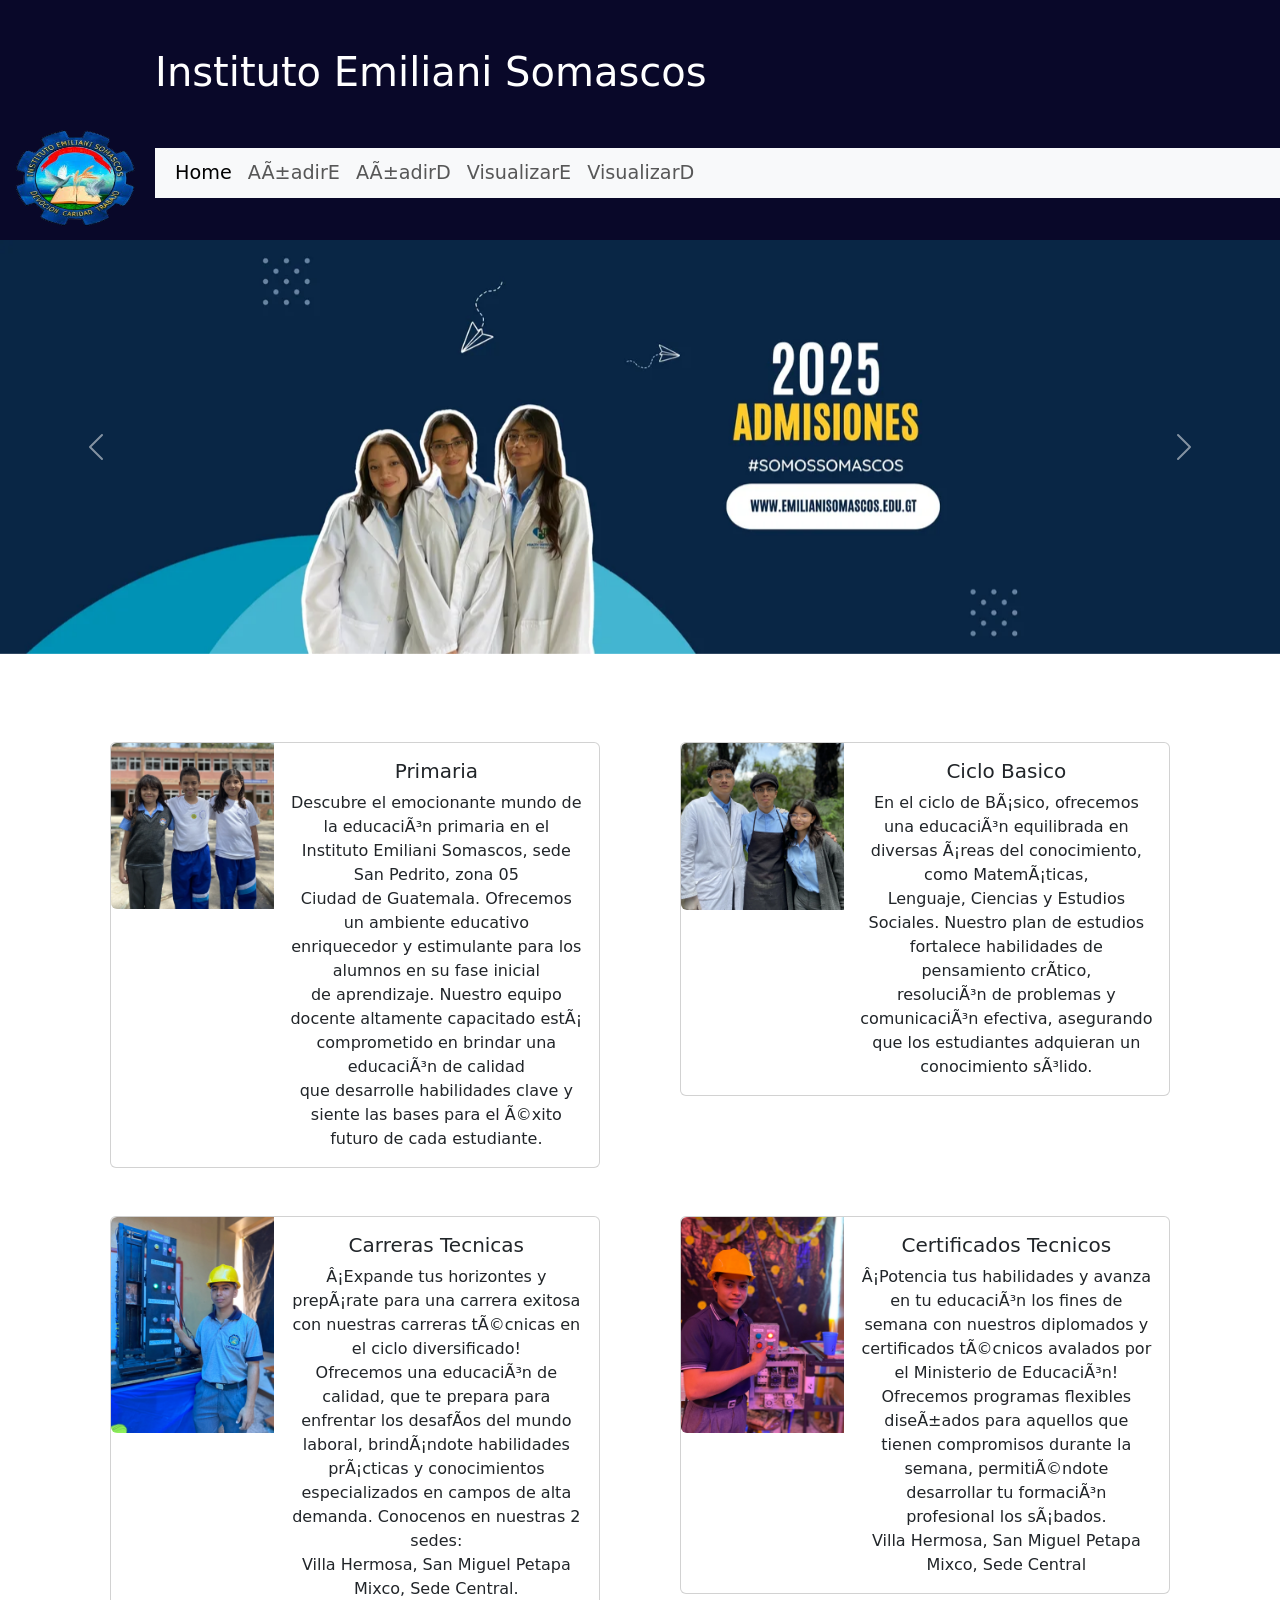
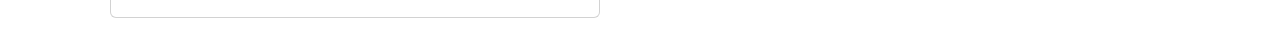
<file: index.html>
<html>
    <head>
        <title>PaginaEmiliani</title>
        <link href="https://cdn.jsdelivr.net/npm/bootstrap@5.3.3/dist/css/bootstrap.min.css" rel="stylesheet" integrity="sha384-QWTKZyjpPEjISv5WaRU9OFeRpok6YctnYmDr5pNlyT2bRjXh0JMhjY6hW+ALEwIH" crossorigin="anonymous">
        <script src="https://cdn.jsdelivr.net/npm/bootstrap@5.3.3/dist/js/bootstrap.bundle.min.js" integrity="sha384-YvpcrYf0tY3lHB60NNkmXc5s9fDVZLESaAA55NDzOxhy9GkcIdslK1eN7N6jIeHz" crossorigin="anonymous"></script>
        <link rel="stylesheet" href="css/style.css"
        <meta charset="UTF-8" />
    </head>
    <body>
    <header>
        
        <br>
        <br>
        <img id="header_logo" src="img/imgLogo.png"/>
        <div id="header_div">
            <div id="header_title">
                <h1 id="h1header">Instituto Emiliani Somascos</h1>
            </div>
           
            <nav class="navbar navbar-expand-lg bg-body-tertiary" id="navbody">
              <div class="container-fluid">
                <button class="navbar-toggler" type="button" data-bs-toggle="collapse" data-bs-target="#navbarNav" aria-controls="navbarNav" aria-expanded="false" aria-label="Toggle navigation">
                  <span class="navbar-toggler-icon"></span>
                </button>
                <div class="collapse navbar-collapse" id="navbarNav">
                  <ul class="navbar-nav">
                    <li class="nav-item">
                      <a class="nav-link active" aria-current="page" href="#">Home</a>
                    </li>
                    <li class="nav-item">
                      <a class="nav-link" href="AñadirE.html">AñadirE</a>
                    </li>
                    <li class="nav-item">
                      <a class="nav-link" href="AñadirD.html">AñadirD</a>
                    </li>
                    <li class="nav-item">
                      <a class="nav-link" href="VisualizarE.html">VisualizarE</a>
                    </li>
                    <li class="nav-item">
                      <a class="nav-link" href="#">VisualizarD</a>
                    </li>
                  </ul>
                </div>
              </div>
            </nav>

        </div>
    </header>

    <div id="carouselExample" class="carousel slide">
      <div class="carousel-inner">
        <div class="carousel-item active">
          <img src="img/ban1.webp" class="d-block w-100" alt="...">
        </div>
        <div class="carousel-item">
          <img src="img/ban2.webp" class="d-block w-100" alt="...">
        </div>
        <div class="carousel-item">
          <img src="img/ban3.webp" class="d-block w-100" alt="...">
        </div>
      </div>
      <button class="carousel-control-prev" type="button" data-bs-target="#carouselExample" data-bs-slide="prev">
        <span class="carousel-control-prev-icon" aria-hidden="true"></span>
        <span class="visually-hidden">Previous</span>
      </button>
      <button class="carousel-control-next" type="button" data-bs-target="#carouselExample" data-bs-slide="next">
        <span class="carousel-control-next-icon" aria-hidden="true"></span>
        <span class="visually-hidden">Next</span>
      </button>
    </div>

      <br>
      <br>
      <br>

      <div class="container px-4 text-center">
        <div class="row gx-5">
          <div class="col">
           <div class="p-3">

            <div class="card mb-3" style="max-width: 540px;">
              <div class="row g-0">
                <div class="col-md-4">
                  <img src="img/pirmaria.JPEG" class="img-fluid rounded-start" alt="...">
                </div>
                <div class="col-md-8">
                  <div class="card-body">
                    <h5 class="card-title">Primaria</h5>
                    <p class="card-text">Descubre el emocionante mundo de la educación primaria en el Instituto Emiliani Somascos, sede San Pedrito, zona 05<br>
                                         Ciudad de Guatemala. Ofrecemos un ambiente educativo enriquecedor y estimulante para los alumnos en su fase inicial<br>
                                         de aprendizaje. Nuestro equipo docente altamente capacitado está comprometido en brindar una educación de calidad<br>
                                         que desarrolle habilidades clave y siente las bases para el éxito futuro de cada estudiante.</p>
                    
                  </div>
                </div>
              </div>
            </div>

           </div>

          </div>
          <div class="col">
            <div class="p-3">

              <div class="card mb-3" style="max-width: 540px;">
                <div class="row g-0">
                  <div class="col-md-4">
                    <img src="img/basicos.JPEG" class="img-fluid rounded-start" alt="...">
                  </div>
                  <div class="col-md-8">
                    <div class="card-body">
                      <h5 class="card-title">Ciclo Basico</h5>
                      <p class="card-text">En el ciclo de Básico, ofrecemos una educación equilibrada en diversas áreas del conocimiento, como Matemáticas,<br>
                        Lenguaje, Ciencias y Estudios Sociales. Nuestro plan de estudios fortalece habilidades de pensamiento crítico,<br>
                        resolución de problemas y comunicación efectiva, asegurando que los estudiantes adquieran un conocimiento sólido.</p>
                     
                    </div>
                  </div>
                </div>
              </div>

            </div>
          </div>
        </div>
      </div>

      <div class="container px-4 text-center">
        <div class="row gx-5">
          <div class="col">
           <div class="p-3">

            <div class="card mb-3" style="max-width: 540px;">
              <div class="row g-0">
                <div class="col-md-4">
                  <img src="img/certi.JPEG" class="img-fluid rounded-start" alt="...">
                </div>
                <div class="col-md-8">
                  <div class="card-body">
                    <h5 class="card-title">Carreras Tecnicas</h5>
                      <p class="card-text">¡Expande tus horizontes y prepárate para una carrera exitosa con nuestras carreras técnicas en el ciclo diversificado!<br>
                                            Ofrecemos una educación de calidad, que te prepara para enfrentar los desafíos del mundo laboral, brindándote habilidades<br>
                                            prácticas y conocimientos especializados en campos de alta demanda. Conocenos en nuestras 2 sedes:<br>
                                            Villa Hermosa, San Miguel Petapa<br>
                                            Mixco, Sede Central.</p>
                    
                  </div>
                </div>
              </div>
            </div>

           </div>

          </div>
          <div class="col">
            <div class="p-3">

              <div class="card mb-3" style="max-width: 540px;">
                <div class="row g-0">
                  <div class="col-md-4">
                    <img src="img/tecnicos3.JPEG" class="img-fluid rounded-start" alt="...">
                  </div>
                  <div class="col-md-8">
                    <div class="card-body">
                      <h5 class="card-title">Certificados Tecnicos</h5>
                      <p class="card-text">¡Potencia tus habilidades y avanza en tu educación los fines de semana con nuestros diplomados y certificados técnicos avalados por<br>
                                           el Ministerio de Educación! Ofrecemos programas flexibles diseñados para aquellos que tienen compromisos durante la semana, permitiéndote<br>
                                           desarrollar tu formación profesional los sábados.<br>
                                           Villa Hermosa, San Miguel Petapa<br>
                                           Mixco, Sede Central</p>
                     
                    </div>
                  </div>
                </div>
              </div>

            </div>
          </div>
        </div>
      </div>

      <script src="js/index.js"></script>
      
    </body>


</html>
</file>
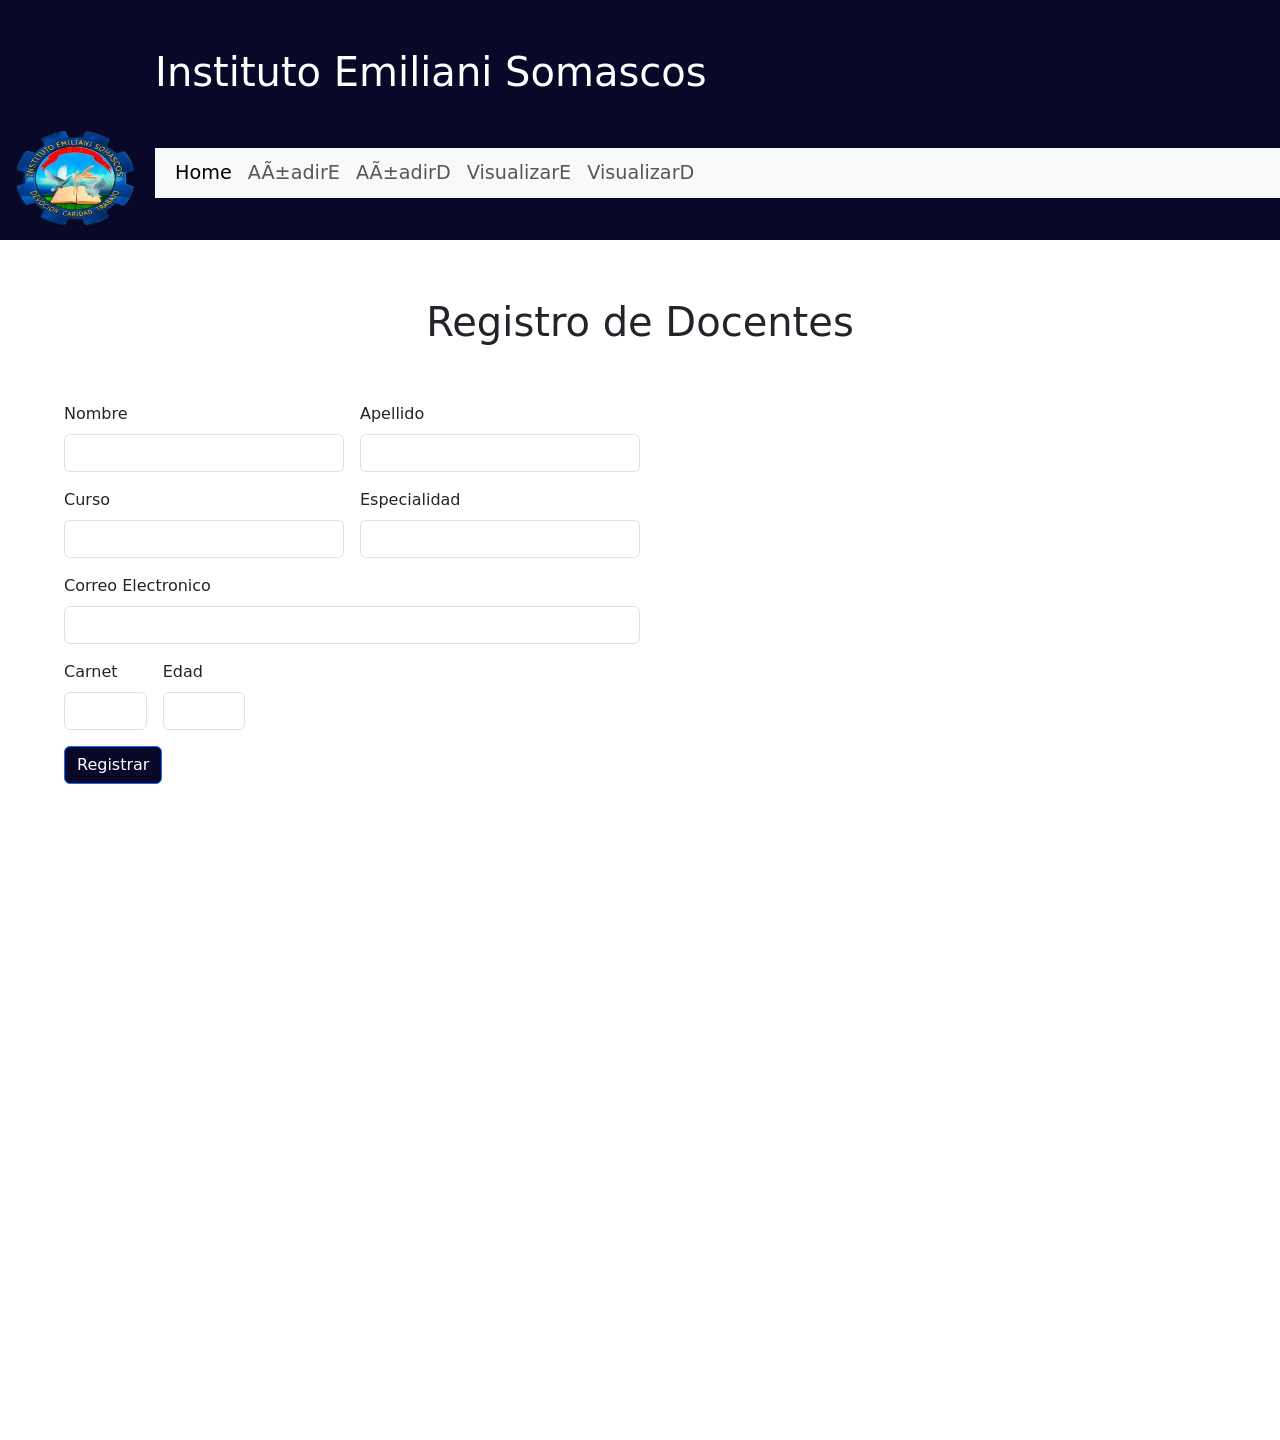
<file: AñadirD.html>
<html></html>

<head>
  <title>PaginaEmiliani</title>
  <link href="https://cdn.jsdelivr.net/npm/bootstrap@5.3.3/dist/css/bootstrap.min.css" rel="stylesheet" integrity="sha384-QWTKZyjpPEjISv5WaRU9OFeRpok6YctnYmDr5pNlyT2bRjXh0JMhjY6hW+ALEwIH" crossorigin="anonymous">
  <script src="https://cdn.jsdelivr.net/npm/bootstrap@5.3.3/dist/js/bootstrap.bundle.min.js" integrity="sha384-YvpcrYf0tY3lHB60NNkmXc5s9fDVZLESaAA55NDzOxhy9GkcIdslK1eN7N6jIeHz" crossorigin="anonymous"></script>
  <link rel="stylesheet" href="css/style.css"
  <meta charset="UTF-8" />
</head>

<body>


  <header>
        
    <br>
    <br>
    <img id="header_logo" src="img/imgLogo.png"/>
    <div id="header_div">
        <div id="header_title">
            <h1 id="h1header">Instituto Emiliani Somascos</h1>
        </div>
       
        <nav class="navbar navbar-expand-lg bg-body-tertiary" id="navbody">
          <div class="container-fluid">
            <button class="navbar-toggler" type="button" data-bs-toggle="collapse" data-bs-target="#navbarNav" aria-controls="navbarNav" aria-expanded="false" aria-label="Toggle navigation">
              <span class="navbar-toggler-icon"></span>
            </button>
            <div class="collapse navbar-collapse" id="navbarNav">
              <ul class="navbar-nav">
                <li class="nav-item">
                  <a class="nav-link active" aria-current="page" href="index.html">Home</a>
                </li>
                <li class="nav-item">
                  <a class="nav-link" href="AñadirE.html">AñadirE</a>
                </li>
                <li class="nav-item">
                  <a class="nav-link" href="">AñadirD</a>
                </li>
                <li class="nav-item">
                  <a class="nav-link" href="VisualizarE.html">VisualizarE</a>
                </li>
                <li class="nav-item">
                  <a class="nav-link" href="#">VisualizarD</a>
                </li>
              </ul>
            </div>
          </div>
        </nav>

    </div>
</header>

<br>
<br>

<h1 id="h11">Registro de Docentes</h1>

<form class="row g-3">
  <div class="col-md-6">
    <label for="inputNombre" class="form-label">Nombre</label>
    <input type="text" class="form-control" id="inputEmail4">
  </div>
  <div class="col-md-6">
    <label for="inputApellido" class="form-label">Apellido</label>
    <input type="text" class="form-control" id="inputEmail4">
  </div>
  <div class="col-md-6">
    <label for="inputCurso" class="form-label">Curso</label>
    <input type="text" class="form-control" id="inputEmail4">
  </div>
  <div class="col-md-6">
    <label for="inputEspecialidad" class="form-label">Especialidad</label>
    <input type="text" class="form-control" id="inputPassword4">
  </div>
  <div class="col-12">
    <label for="inputAddress" class="form-label">Correo Electronico</label>
    <input type="email" class="form-control" id="inputAddress" placeholder="">
  </div>
  <div class="col-md-2">
    <label for="inputCity" class="form-label">Carnet</label>
    <input type="text" class="form-control" id="inputCity">
  </div>
  <div class="col-md-2">
    <label for="inputZip" class="form-label">Edad</label>
    <input type="text" class="form-control" id="inputZip">
  </div>
  <div class="col-12">
    <button type="submit" class="btn btn-primary">Registrar</button>
  </div>
</form>
</body>
</html>
</file>
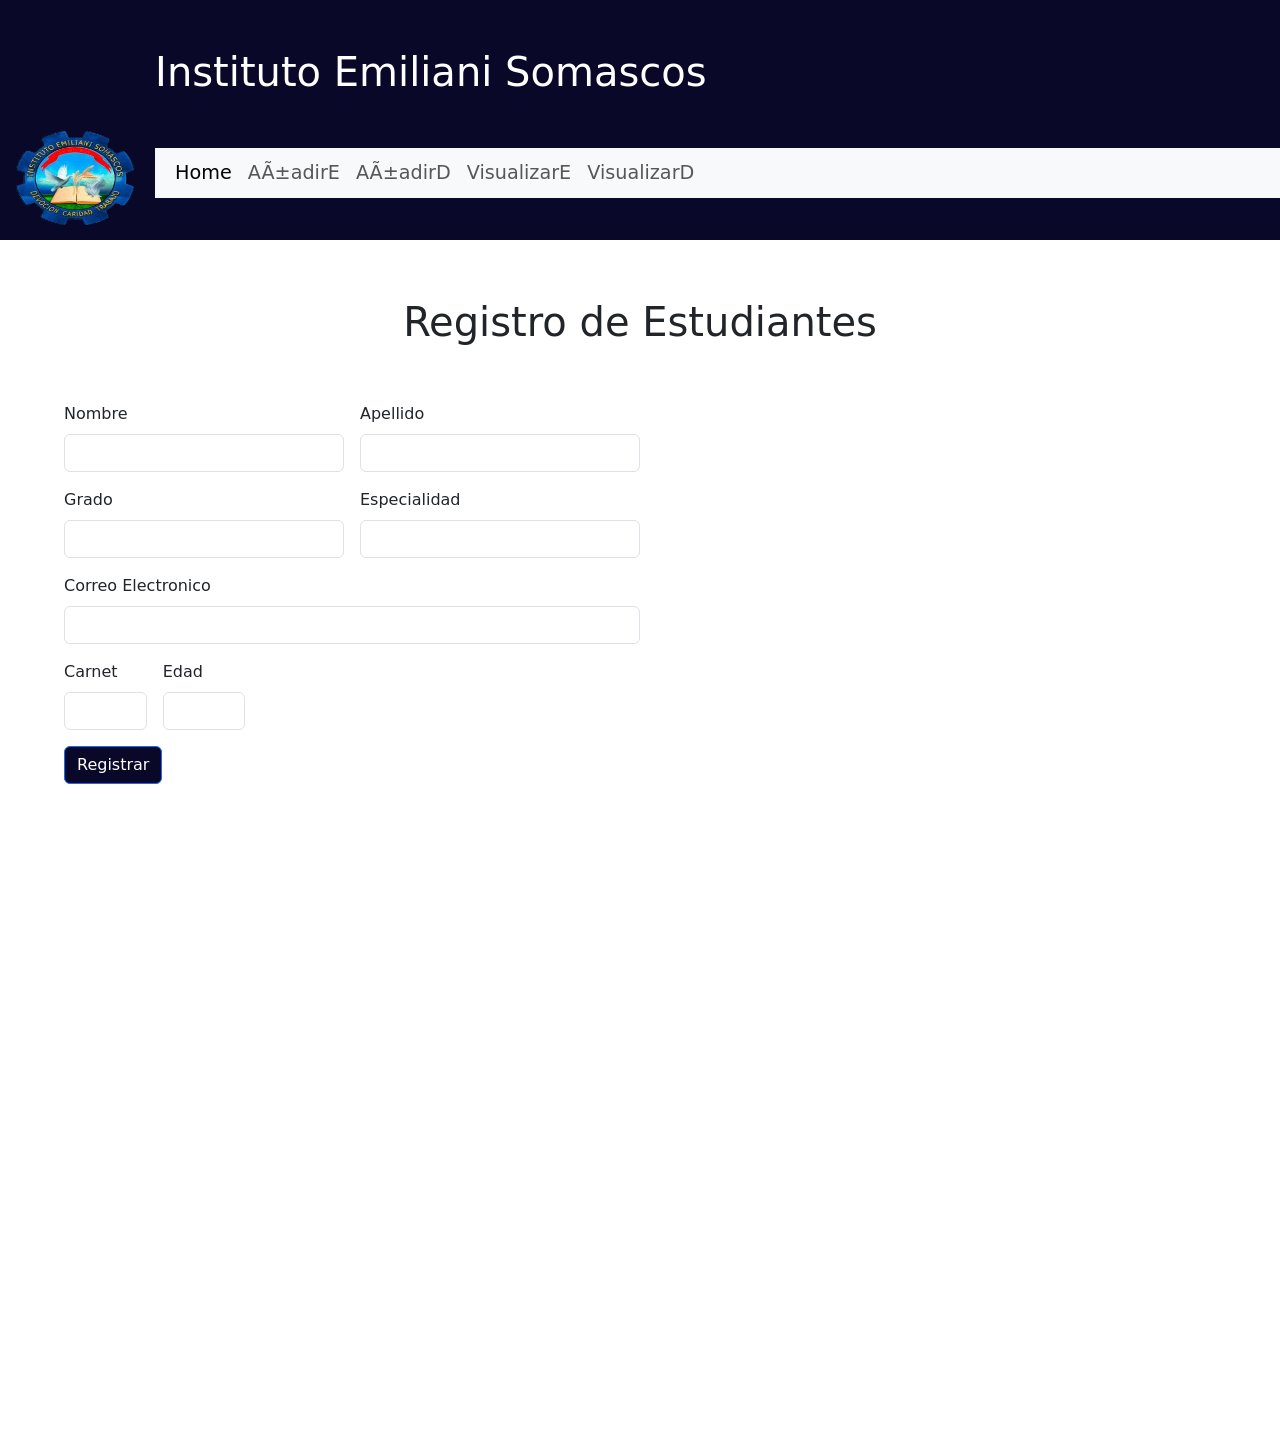
<file: AñadirE.html>
<html>

<head>
  <title>PaginaEmiliani</title>
  <link href="https://cdn.jsdelivr.net/npm/bootstrap@5.3.3/dist/css/bootstrap.min.css" rel="stylesheet" integrity="sha384-QWTKZyjpPEjISv5WaRU9OFeRpok6YctnYmDr5pNlyT2bRjXh0JMhjY6hW+ALEwIH" crossorigin="anonymous">
  <script src="https://cdn.jsdelivr.net/npm/bootstrap@5.3.3/dist/js/bootstrap.bundle.min.js" integrity="sha384-YvpcrYf0tY3lHB60NNkmXc5s9fDVZLESaAA55NDzOxhy9GkcIdslK1eN7N6jIeHz" crossorigin="anonymous"></script>
  <link rel="stylesheet" href="css/style.css"
  <meta charset="UTF-8"/>
</head>

<body>
  <header>
        
    <br>
    <br>
    <img id="header_logo" src="img/imgLogo.png"/>
    <div id="header_div">
        <div id="header_title">
            <h1 id="h1header">Instituto Emiliani Somascos</h1>
        </div>
       
        <nav class="navbar navbar-expand-lg bg-body-tertiary" id="navbody">
          <div class="container-fluid">
            <button class="navbar-toggler" type="button" data-bs-toggle="collapse" data-bs-target="#navbarNav" aria-controls="navbarNav" aria-expanded="false" aria-label="Toggle navigation">
              <span class="navbar-toggler-icon"></span>
            </button>
            <div class="collapse navbar-collapse" id="navbarNav">
              <ul class="navbar-nav">
                <li class="nav-item">
                  <a class="nav-link active" aria-current="page" href="index.html">Home</a>
                </li>
                <li class="nav-item">
                  <a class="nav-link" href="">AñadirE</a>
                </li>
                <li class="nav-item">
                  <a class="nav-link" href="AñadirD.html">AñadirD</a>
                </li>
                <li class="nav-item">
                  <a class="nav-link" href="VisualizarE.html">VisualizarE</a>
                </li>
                <li class="nav-item">
                  <a class="nav-link" href="#">VisualizarD</a>
                </li>
              </ul>
            </div>
          </div>
        </nav>

    </div>
</header>

<br>
<br>

<h1 id="h11">Registro de Estudiantes</h1>

<form class="row g-3">
  <div class="col-md-6">
    <label for="inputNombre" class="form-label">Nombre</label>
    <input type="text" class="form-control" id="nombre">
  </div>
  <div class="col-md-6">
    <label for="inputApellido" class="form-label">Apellido</label>
    <input type="text" class="form-control" id="apellido">
  </div>
  <div class="col-md-6">
    <label for="inputGrado" class="form-label">Grado</label>
    <input type="text" class="form-control" id="grado">
  </div>
  <div class="col-md-6">
    <label for="inputEspecialidad" class="form-label">Especialidad</label>
    <input type="text" class="form-control" id="especialidad">
  </div>
  <div class="col-12">
    <label for="inputAddress" class="form-label">Correo Electronico</label>
    <input type="text" class="form-control" id="correo">
  </div>
  <div class="col-md-2">
    <label for="inputCity" class="form-label">Carnet</label>
    <input type="text" class="form-control" id="carnet">
  </div>
  <div class="col-md-2">
    <label for="inputZip" class="form-label">Edad</label>
    <input type="text" class="form-control" id="edad">
  </div>
  <div class="col-12">
    <button onclick="addEstudiante()" type="submit" class="btn btn-primary">Registrar</button>
  </div>
</form>
</body>
</html>
</file>
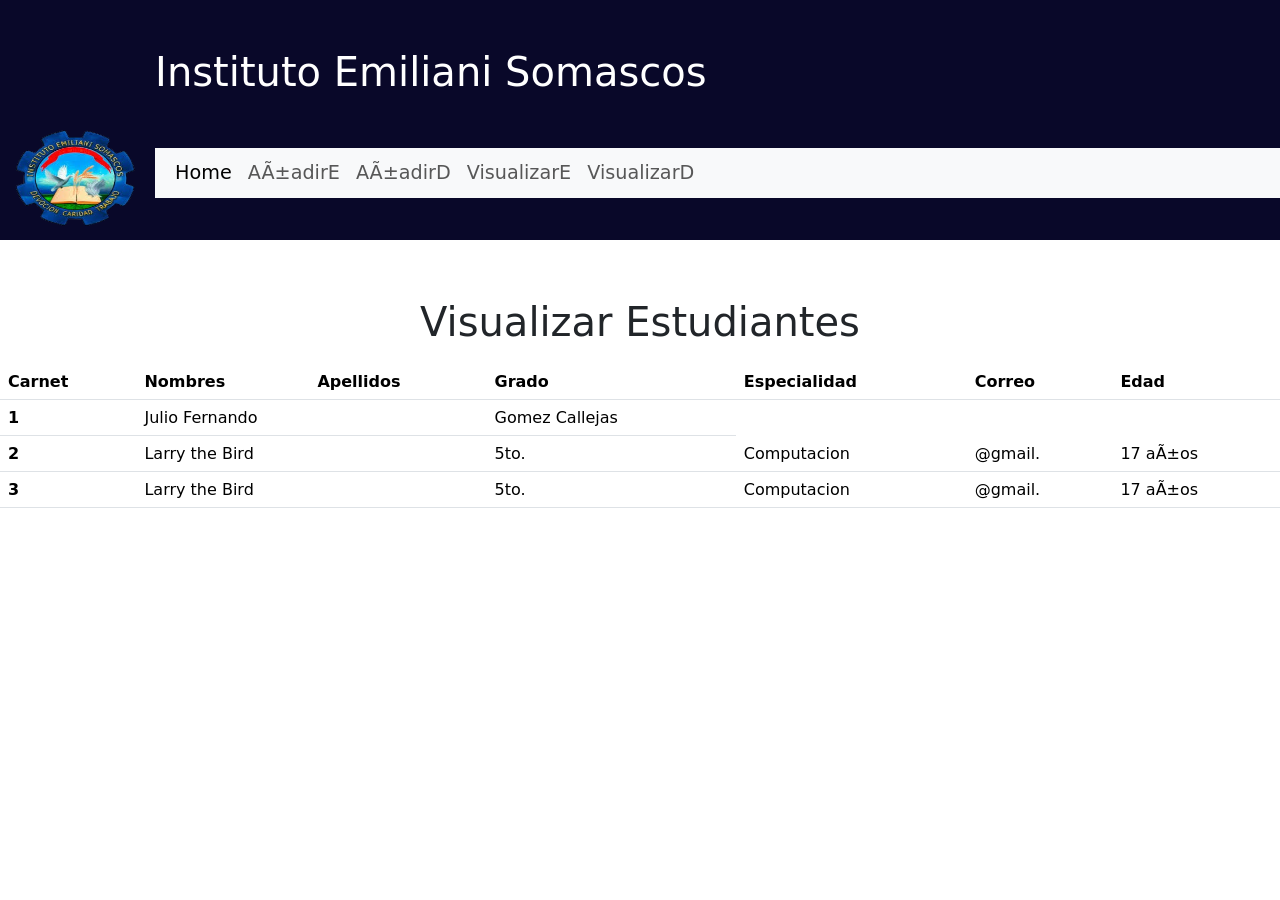
<file: VisualizarE.html>
<html>
    <head>
        <title>PaginaEmiliani</title>
        <link href="https://cdn.jsdelivr.net/npm/bootstrap@5.3.3/dist/css/bootstrap.min.css" rel="stylesheet" integrity="sha384-QWTKZyjpPEjISv5WaRU9OFeRpok6YctnYmDr5pNlyT2bRjXh0JMhjY6hW+ALEwIH" crossorigin="anonymous">
        <script src="https://cdn.jsdelivr.net/npm/bootstrap@5.3.3/dist/js/bootstrap.bundle.min.js" integrity="sha384-YvpcrYf0tY3lHB60NNkmXc5s9fDVZLESaAA55NDzOxhy9GkcIdslK1eN7N6jIeHz" crossorigin="anonymous"></script>
        <link rel="stylesheet" href="css/style.css"
        <meta charset="UTF-8" />
    </head>
    
    <body>

        <header>
        
            <br>
            <br>
            <img id="header_logo" src="img/imgLogo.png"/>
            <div id="header_div">
                <div id="header_title">
                    <h1 id="h1header">Instituto Emiliani Somascos</h1>
                </div>
               
                <nav class="navbar navbar-expand-lg bg-body-tertiary" id="navbody">
                  <div class="container-fluid">
                    <button class="navbar-toggler" type="button" data-bs-toggle="collapse" data-bs-target="#navbarNav" aria-controls="navbarNav" aria-expanded="false" aria-label="Toggle navigation">
                      <span class="navbar-toggler-icon"></span>
                    </button>
                    <div class="collapse navbar-collapse" id="navbarNav">
                      <ul class="navbar-nav">
                        <li class="nav-item">
                          <a class="nav-link active" aria-current="page" href="index.html">Home</a>
                        </li>
                        <li class="nav-item">
                          <a class="nav-link" href="AñadirE.html">AñadirE</a>
                        </li>
                        <li class="nav-item">
                          <a class="nav-link" href="AñadirD.html">AñadirD</a>
                        </li>
                        <li class="nav-item">
                          <a class="nav-link" href="">VisualizarE</a>
                        </li>
                        <li class="nav-item">
                          <a class="nav-link" href="#">VisualizarD</a>
                        </li>
                      </ul>
                    </div>
                  </div>
                </nav>
        
            </div>
        </header>
        
        <br>
        <br>

        <h1 id="h11">Visualizar Estudiantes</h1>


        <table class="table" id="tabla">
            <thead>
              <tr>
                <th scope="col">Carnet</th>
                <th scope="col">Nombres</th>
                <th scope="col">Apellidos</th>
                <th scope="col">Grado</th>
                <th scope="col">Especialidad</th>
                <th scope="col">Correo</th>
                <th scope="col">Edad</th>
              </tr>
            </thead>
            <tbody>
              <tr>
                <th scope="row">1</th>
                <td colspan="2">Julio Fernando</td>
                <td>Gomez Callejas</td>
              </tr>
                <th scope="row">2</th>
                <td colspan="2">Larry the Bird</td>
                <td>5to.</td>
                <td>Computacion</td>
                <td>@gmail.</td>
                <td colspan="2">17 años</td>
              <tr>
                <th scope="row">3</th>
                <td colspan="2">Larry the Bird</td>
                <td>5to.</td>
                <td>Computacion</td>
                <td>@gmail.</td>
                <td colspan="2">17 años</td>
              </tr>
            </tbody>
          </table>

    </body>

</html>
</file>
<file: css/style.css>
header {
	height: 240px;
	width: 190%;
	background-color: #090829;
}

#header_logo {
	width: 150px;
	height: 50%;
	
    padding: -13%;
}

#header_div{
	display:inline-block;
	width: calc(100% - 305px);
	height: 100%;
}

#header_div #header_title{
	width: 100%;
	height: 100px;
}

#header_div #h1header{
    text-align: left;
    color: white;
}

li{
color: white;
position: relative;
text-align: left;

}

#header_div #social_networks li{
	list-style:none;
    display:inline;
}

#header_div nav{
	width: 100%;
	height: 50px
}

.slider-container {
    display: flex;
    width: 110%;
    height: 65vh;
    overflow-x: scroll;
    scroll-snap-type: x mandatory;
  }

.navbody{
	background-color: aqua;
}

.nav-link{
font-size: larger;
}

form{
	padding: 50%;
	padding-left: 5%;
	bottom: 200%;
	padding-top: 3%;
}

#h11{
padding: 10;
text-align: center;
}

.btn-primary{
	background-color:  #090829;
	color: #ffffff;
}
</file>
